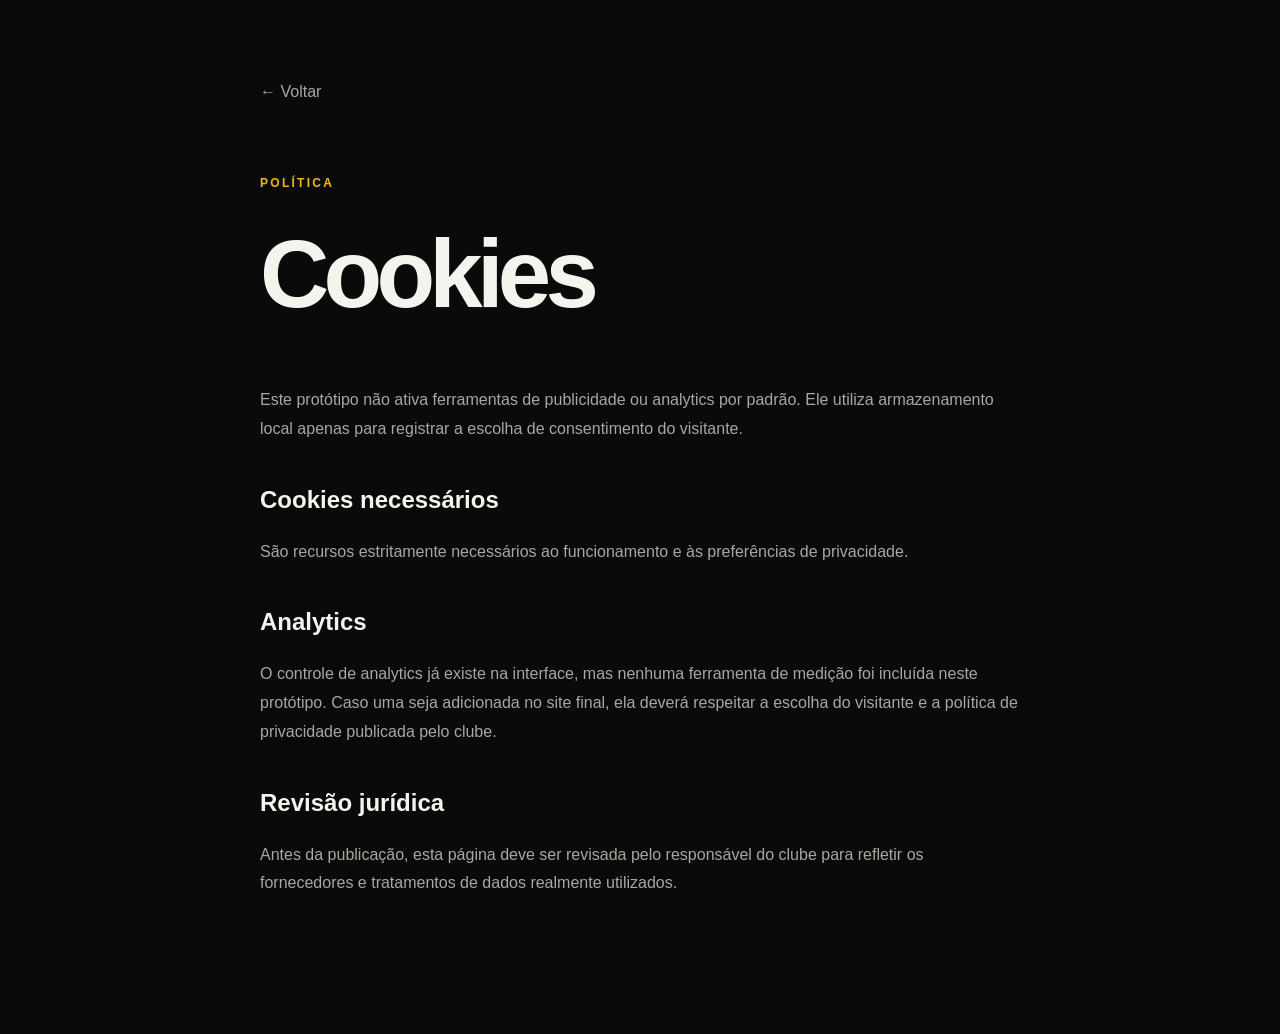
<file: cookies.html>
<!doctype html><html lang="pt-BR"><head><meta charset="utf-8"><meta name="viewport" content="width=device-width,initial-scale=1"><meta name="robots" content="noindex,nofollow"><title>Cookies — CTPE VG</title><link rel="stylesheet" href="styles.css"></head><body><main class="legal"><a href="./">← Voltar</a><div class="section-kicker">Política</div><h1>Cookies</h1><p>Este protótipo não ativa ferramentas de publicidade ou analytics por padrão. Ele utiliza armazenamento local apenas para registrar a escolha de consentimento do visitante.</p><h2>Cookies necessários</h2><p>São recursos estritamente necessários ao funcionamento e às preferências de privacidade.</p><h2>Analytics</h2><p>O controle de analytics já existe na interface, mas nenhuma ferramenta de medição foi incluída neste protótipo. Caso uma seja adicionada no site final, ela deverá respeitar a escolha do visitante e a política de privacidade publicada pelo clube.</p><h2>Revisão jurídica</h2><p>Antes da publicação, esta página deve ser revisada pelo responsável do clube para refletir os fornecedores e tratamentos de dados realmente utilizados.</p></main><style>.legal{width:min(760px,calc(100vw - 32px));margin:0 auto;padding:80px 0 120px}.legal>a{color:#aaa7a0}.legal .section-kicker{margin-top:70px}.legal h1{font-size:clamp(3.2rem,8vw,6rem);letter-spacing:-.06em;margin:10px 0 40px}.legal h2{margin-top:38px}.legal p{color:#aaa7a0;line-height:1.8}</style></body></html>
</file>
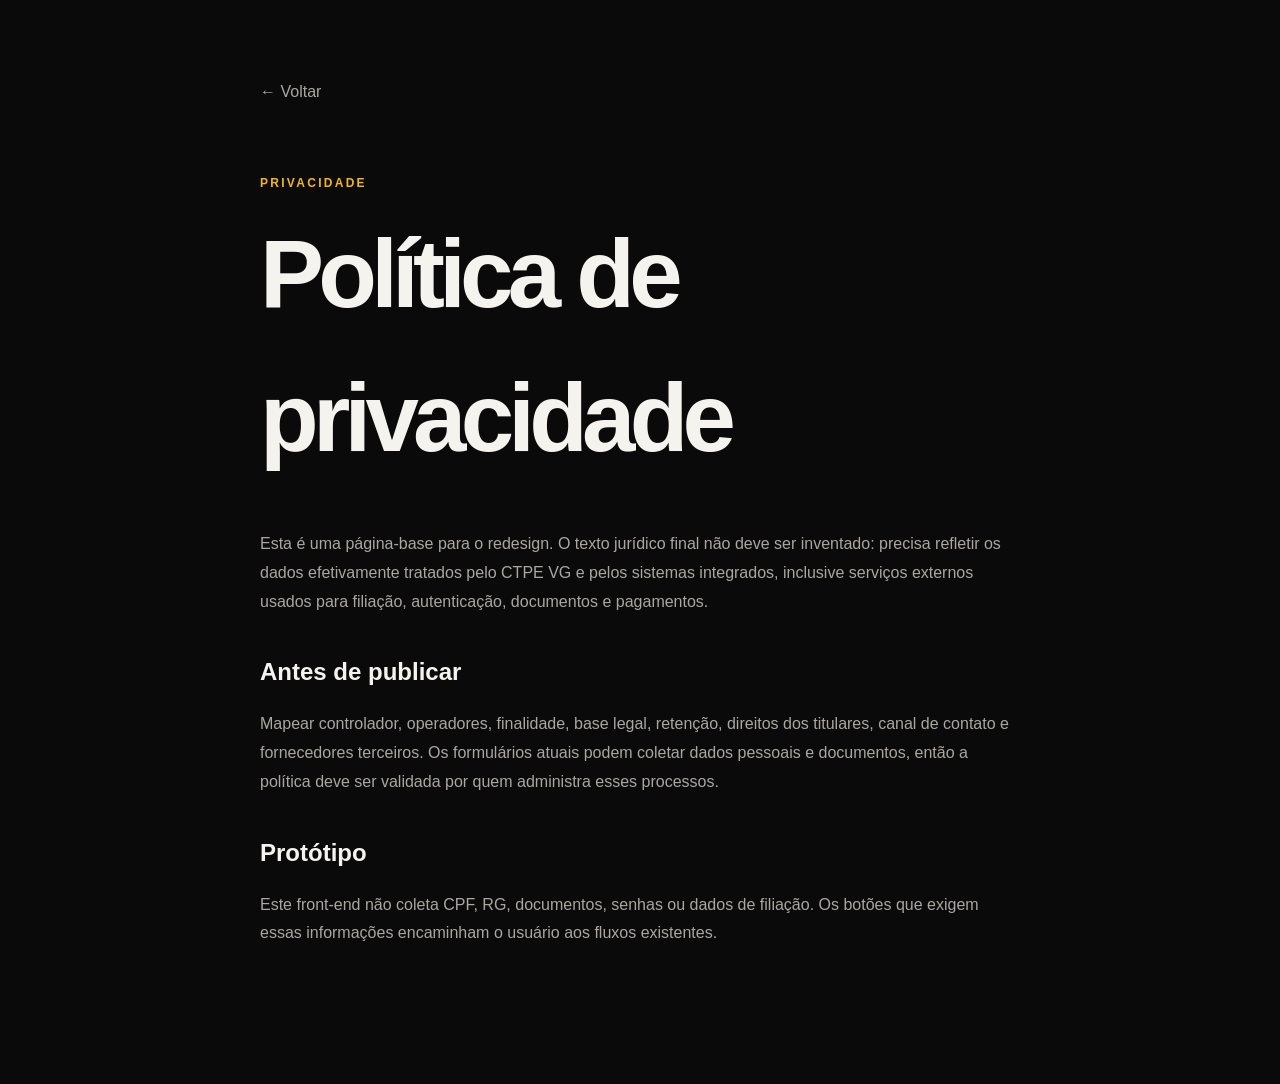
<file: privacidade.html>
<!doctype html><html lang="pt-BR"><head><meta charset="utf-8"><meta name="viewport" content="width=device-width,initial-scale=1"><meta name="robots" content="noindex,nofollow"><title>Privacidade — CTPE VG</title><link rel="stylesheet" href="styles.css"></head><body><main class="legal"><a href="./">← Voltar</a><div class="section-kicker">Privacidade</div><h1>Política de privacidade</h1><p>Esta é uma página-base para o redesign. O texto jurídico final não deve ser inventado: precisa refletir os dados efetivamente tratados pelo CTPE VG e pelos sistemas integrados, inclusive serviços externos usados para filiação, autenticação, documentos e pagamentos.</p><h2>Antes de publicar</h2><p>Mapear controlador, operadores, finalidade, base legal, retenção, direitos dos titulares, canal de contato e fornecedores terceiros. Os formulários atuais podem coletar dados pessoais e documentos, então a política deve ser validada por quem administra esses processos.</p><h2>Protótipo</h2><p>Este front-end não coleta CPF, RG, documentos, senhas ou dados de filiação. Os botões que exigem essas informações encaminham o usuário aos fluxos existentes.</p></main><style>.legal{width:min(760px,calc(100vw - 32px));margin:0 auto;padding:80px 0 120px}.legal>a{color:#aaa7a0}.legal .section-kicker{margin-top:70px}.legal h1{font-size:clamp(3.2rem,8vw,6rem);letter-spacing:-.06em;margin:10px 0 40px}.legal h2{margin-top:38px}.legal p{color:#aaa7a0;line-height:1.8}</style></body></html>
</file>
<file: styles.css>
:root{
  --bg:#0a0a0a;--bg-2:#111;--card:#141414;--line:rgba(255,255,255,.12);--text:#f5f3ee;--muted:#aaa7a0;
  --accent:#f3b71b;--accent-2:#db7b19;--danger:#c83a27;--shell:min(1180px,calc(100vw - 40px));
  --radius:18px;--radius-lg:28px;--shadow:0 24px 80px rgba(0,0,0,.35);
}
*{box-sizing:border-box}html{scroll-behavior:smooth;background:var(--bg)}body{margin:0;color:var(--text);background:var(--bg);font-family:Inter,ui-sans-serif,-apple-system,BlinkMacSystemFont,"Segoe UI",sans-serif;line-height:1.5;-webkit-font-smoothing:antialiased}a{color:inherit;text-decoration:none}button,input{font:inherit}.shell{width:var(--shell);margin-inline:auto}.skip-link{position:fixed;left:16px;top:-80px;z-index:9999;background:#fff;color:#000;padding:10px 14px;border-radius:8px}.skip-link:focus{top:16px}.site-header{position:fixed;inset:0 0 auto;z-index:50;border-bottom:1px solid transparent;transition:.3s ease}.site-header.scrolled{background:rgba(8,8,8,.82);backdrop-filter:blur(18px);border-color:var(--line)}.header-inner{height:78px;display:flex;align-items:center;justify-content:space-between}.brand{display:flex;align-items:center;gap:12px}.brand img{filter:drop-shadow(0 4px 15px rgba(0,0,0,.4))}.brand span{display:grid}.brand strong{font-size:.94rem;letter-spacing:.1em}.brand small{font-size:.68rem;color:var(--muted);letter-spacing:.08em;text-transform:uppercase}.main-nav{display:flex;align-items:center;gap:26px;font-size:.88rem;color:#d4d1cb}.main-nav>a:not(.nav-pill){position:relative}.main-nav>a:not(.nav-pill)::after{content:"";position:absolute;left:0;right:100%;bottom:-7px;height:1px;background:var(--accent);transition:.25s}.main-nav>a:hover::after{right:0}.nav-pill{padding:11px 16px;border:1px solid rgba(255,255,255,.2);border-radius:999px;background:rgba(255,255,255,.05)}.menu-toggle{display:none;background:none;border:0;padding:12px}.menu-toggle span{display:block;width:24px;height:1px;background:#fff;margin:6px}
.hero{min-height:100svh;position:relative;display:flex;align-items:center;overflow:hidden;background:#090909}.hero-video{position:absolute;inset:0;width:100%;height:100%;object-fit:cover;opacity:.48;filter:saturate(.85) contrast(1.08)}.hero-overlay{position:absolute;inset:0;background:linear-gradient(90deg,rgba(7,7,7,.96) 5%,rgba(7,7,7,.75) 48%,rgba(7,7,7,.25) 100%),linear-gradient(0deg,#0a0a0a 0%,transparent 24%,rgba(0,0,0,.22) 100%)}.hero-grid{position:absolute;inset:0;background-image:linear-gradient(rgba(255,255,255,.025) 1px,transparent 1px),linear-gradient(90deg,rgba(255,255,255,.025) 1px,transparent 1px);background-size:72px 72px;mask-image:linear-gradient(to bottom,transparent,black 30%,black 78%,transparent)}.hero-content{position:relative;z-index:2;padding-top:118px;padding-bottom:110px}.eyebrow,.section-kicker{color:var(--accent);font-size:.75rem;letter-spacing:.19em;text-transform:uppercase;font-weight:700}.hero h1{max-width:850px;margin:18px 0 24px;font-size:clamp(3.2rem,8.2vw,7.5rem);line-height:.88;letter-spacing:-.065em;font-weight:720}.hero h1 span{color:#d5d2ca;font-weight:470}.hero-copy{max-width:625px;color:#c1beb7;font-size:clamp(1rem,1.6vw,1.2rem);margin:0 0 30px}.hero-actions,.agenda-actions{display:flex;gap:12px;align-items:center;flex-wrap:wrap}.button{display:inline-flex;align-items:center;justify-content:center;gap:10px;min-height:48px;padding:0 19px;border-radius:999px;border:1px solid transparent;font-weight:650;font-size:.9rem;cursor:pointer;transition:.25s ease}.button-primary{background:linear-gradient(115deg,var(--accent),var(--accent-2));color:#111;box-shadow:0 10px 35px rgba(219,123,25,.16)}.button-primary:hover{transform:translateY(-2px);filter:brightness(1.06)}.button-ghost{border-color:rgba(255,255,255,.18);background:rgba(255,255,255,.045);color:#f6f4ed}.button-ghost:hover{border-color:rgba(255,255,255,.34);background:rgba(255,255,255,.08)}.button-small{min-height:40px;padding:0 14px;font-size:.82rem}.hero-meta{margin-top:80px;display:grid;grid-template-columns:repeat(3,minmax(0,1fr));max-width:790px;border-top:1px solid var(--line);padding-top:24px}.hero-meta>div{display:grid;gap:5px;padding-right:24px}.meta-label{font-size:.7rem;letter-spacing:.11em;text-transform:uppercase;color:#7f7d78}.hero-meta strong{font-size:.88rem;font-weight:550}.scroll-cue{position:absolute;right:28px;bottom:34px;z-index:3;color:#8f8c85;font-size:.69rem;text-transform:uppercase;letter-spacing:.13em;display:flex;align-items:center;gap:10px;transform:rotate(90deg);transform-origin:right bottom}.scroll-cue span{width:38px;height:1px;background:#77746e;display:block}
.section{padding:120px 0}.intro{background:#0a0a0a}.split-grid{display:grid;grid-template-columns:220px 1fr;gap:40px}.section-title{font-size:clamp(2.3rem,5vw,4.6rem);line-height:.98;letter-spacing:-.05em;margin:0;max-width:900px;font-weight:650}.lede{font-size:1.08rem;line-height:1.7;color:var(--muted);max-width:730px;margin:28px 0 0}.feature-row{display:grid;grid-template-columns:repeat(3,1fr);gap:16px;margin-top:72px}.feature{border-top:1px solid var(--line);padding-top:22px}.feature-index{font-size:.67rem;color:var(--accent);letter-spacing:.12em}.feature h3{margin:38px 0 10px;font-size:1.05rem}.feature p{margin:0;color:#908e88;font-size:.9rem;line-height:1.65}.services-section{background:#101010;border-block:1px solid rgba(255,255,255,.06)}.section-heading{display:grid;grid-template-columns:1fr 360px;gap:50px;align-items:end;margin-bottom:50px}.section-note{color:var(--muted);font-size:.9rem;line-height:1.65;margin:0}.service-grid{display:grid;grid-template-columns:repeat(3,1fr);gap:12px}.service-card{position:relative;min-height:240px;padding:26px;border:1px solid rgba(255,255,255,.09);border-radius:var(--radius);background:#141414;display:flex;flex-direction:column;transition:.28s ease;overflow:hidden}.service-card::before{content:"";position:absolute;inset:auto -30% -70% auto;width:230px;height:230px;background:radial-gradient(circle,rgba(243,183,27,.12),transparent 65%);opacity:0;transition:.3s}.service-card:hover{transform:translateY(-4px);border-color:rgba(243,183,27,.28);background:#171717}.service-card:hover::before{opacity:1}.service-card-featured{background:linear-gradient(145deg,#1c1a12,#131313);border-color:rgba(243,183,27,.28)}.service-icon{position:absolute;top:23px;right:24px;color:#8d8b85;font-size:1.05rem}.service-type{font-size:.67rem;text-transform:uppercase;letter-spacing:.14em;color:var(--accent)}.service-card h3{font-size:1.3rem;margin:auto 0 8px}.service-card p{margin:0;color:#908e88;font-size:.86rem;max-width:26ch}.agenda-section{background:#0a0a0a}.agenda-layout{display:grid;grid-template-columns:1.05fr .95fr;gap:70px;align-items:center}.agenda-copy .section-title{max-width:650px}.agenda-actions{margin-top:34px}.text-link{font-size:.9rem;color:#c9c6bf}.text-link span{color:var(--accent)}.agenda-panel{border-top:1px solid var(--line)}.agenda-panel a{display:grid;grid-template-columns:120px 1fr auto;align-items:center;gap:20px;padding:23px 4px;border-bottom:1px solid var(--line);transition:.25s}.agenda-panel a:hover{padding-left:12px;background:rgba(255,255,255,.018)}.agenda-panel span{font-size:.68rem;color:var(--accent);text-transform:uppercase;letter-spacing:.12em}.agenda-panel strong{font-size:.95rem;font-weight:560}.agenda-panel b{font-weight:400;color:#6f6d67}.visual-break{min-height:460px;background:radial-gradient(circle at 60% 20%,rgba(243,183,27,.11),transparent 34%),linear-gradient(135deg,#17150f,#090909 60%);display:flex;align-items:center;overflow:hidden;position:relative}.visual-break::after{content:"";position:absolute;width:700px;height:700px;border:1px solid rgba(255,255,255,.035);border-radius:50%;right:-250px;top:-330px;box-shadow:0 0 0 110px rgba(255,255,255,.012),0 0 0 220px rgba(255,255,255,.008)}.visual-break-inner{position:relative;z-index:2}.quote{font-size:clamp(2rem,4.5vw,4.8rem);line-height:1.06;letter-spacing:-.04em;max-width:900px;margin:0}.line-mark{margin-top:42px;width:220px;height:1px;background:#34322f;position:relative}.line-mark span{position:absolute;left:0;top:-1px;width:70px;height:3px;background:linear-gradient(90deg,var(--accent),var(--accent-2))}.contact-section{background:#101010}.contact-grid{display:grid;grid-template-columns:.85fr 1.15fr;gap:80px}.contact-cards{border-top:1px solid var(--line)}.contact-card{display:grid;grid-template-columns:160px 1fr;gap:24px;padding:24px 0;border-bottom:1px solid var(--line);transition:.2s}.contact-card:hover{padding-left:8px}.contact-card span{font-size:.68rem;color:#85827c;text-transform:uppercase;letter-spacing:.12em}.contact-card strong{font-size:.98rem;font-weight:550;word-break:break-word}.contact-card small{grid-column:2;color:#7e7c76}.site-footer{padding:40px 0 28px;background:#080808;border-top:1px solid rgba(255,255,255,.08)}.footer-grid{display:grid;grid-template-columns:1fr auto;gap:30px;align-items:center}.footer-brand{display:flex;align-items:center;gap:12px}.footer-brand>div{display:grid}.footer-brand strong{font-size:.88rem}.footer-brand span{font-size:.72rem;color:#77746e}.footer-links{display:flex;gap:20px;align-items:center;font-size:.75rem;color:#9a9790}.link-button{border:0;background:none;color:inherit;padding:0;cursor:pointer}.copyright{grid-column:1/-1;margin:12px 0 0;padding-top:22px;border-top:1px solid rgba(255,255,255,.07);font-size:.72rem;color:#65635f}.cookie-banner{position:fixed;z-index:80;left:18px;right:18px;bottom:18px;max-width:1040px;margin:auto;background:rgba(18,18,18,.96);backdrop-filter:blur(18px);border:1px solid rgba(255,255,255,.12);border-radius:18px;padding:18px 20px;box-shadow:var(--shadow);display:grid;grid-template-columns:1fr auto;gap:22px;align-items:center}.cookie-banner[hidden]{display:none}.cookie-banner strong{font-size:.93rem}.cookie-banner p{margin:4px 0 0;font-size:.78rem;color:#99968f;max-width:680px}.cookie-actions{display:flex;gap:8px;align-items:center;flex-wrap:wrap;justify-content:flex-end}.cookie-config{background:none;border:0;color:#aaa7a0;text-decoration:underline;cursor:pointer;font-size:.75rem}.cookie-dialog{width:min(560px,calc(100vw - 28px));border:1px solid rgba(255,255,255,.12);border-radius:20px;padding:0;background:#111;color:#fff;box-shadow:0 40px 120px rgba(0,0,0,.68)}.cookie-dialog::backdrop{background:rgba(0,0,0,.7);backdrop-filter:blur(5px)}.cookie-dialog form{padding:24px}.dialog-head{display:flex;justify-content:space-between;align-items:flex-start;border-bottom:1px solid var(--line);padding-bottom:18px}.dialog-head span{font-size:.67rem;text-transform:uppercase;letter-spacing:.12em;color:var(--accent)}.dialog-head h2{margin:3px 0 0}.dialog-head button{border:0;background:none;color:#fff;font-size:1.7rem;cursor:pointer}.cookie-option{display:flex;justify-content:space-between;gap:25px;padding:22px 0;border-bottom:1px solid var(--line)}.cookie-option p{margin:4px 0 0;color:#8f8c85;font-size:.8rem}.cookie-option input{width:20px;height:20px;accent-color:var(--accent)}.dialog-actions{display:flex;justify-content:flex-end;gap:10px;margin-top:22px}.reveal{opacity:0;transform:translateY(22px);transition:opacity .7s cubic-bezier(.2,.7,.2,1),transform .7s cubic-bezier(.2,.7,.2,1)}.reveal.visible{opacity:1;transform:none}.reveal-delay-1{transition-delay:.08s}.reveal-delay-2{transition-delay:.16s}.reveal-delay-3{transition-delay:.24s}.reveal-delay-4{transition-delay:.32s}
@media(max-width:900px){:root{--shell:min(100% - 30px,760px)}.header-inner{height:68px}.menu-toggle{display:block}.main-nav{position:fixed;inset:68px 14px auto;background:rgba(14,14,14,.97);backdrop-filter:blur(20px);border:1px solid var(--line);border-radius:16px;padding:18px;display:grid;gap:0;transform:translateY(-12px);opacity:0;pointer-events:none;transition:.22s}.main-nav.open{opacity:1;transform:none;pointer-events:auto}.main-nav a{padding:13px 4px;border-bottom:1px solid rgba(255,255,255,.07)}.main-nav .nav-pill{margin-top:8px;text-align:center;border-bottom:1px solid rgba(255,255,255,.2)}.hero h1{font-size:clamp(3rem,13vw,5.6rem)}.hero-meta{grid-template-columns:1fr;gap:18px;max-width:420px}.hero-meta>div{border-bottom:1px solid rgba(255,255,255,.07);padding-bottom:14px}.scroll-cue{display:none}.section{padding:88px 0}.split-grid,.section-heading,.agenda-layout,.contact-grid{grid-template-columns:1fr}.split-grid{gap:28px}.feature-row{grid-template-columns:1fr;margin-top:48px}.feature h3{margin-top:20px}.section-heading{gap:22px}.section-note{max-width:620px}.service-grid{grid-template-columns:1fr 1fr}.contact-grid{gap:46px}.cookie-banner{grid-template-columns:1fr}.cookie-actions{justify-content:flex-start}.footer-grid{grid-template-columns:1fr}.footer-links{flex-wrap:wrap}.copyright{grid-column:1}}
@media(max-width:580px){:root{--shell:calc(100vw - 28px)}.brand small{display:none}.hero-content{padding-top:110px}.hero h1{letter-spacing:-.055em}.hero-copy{font-size:.98rem}.hero-actions{align-items:stretch;flex-direction:column}.hero-actions .button{width:100%}.service-grid{grid-template-columns:1fr}.service-card{min-height:205px}.agenda-panel a{grid-template-columns:1fr auto;gap:8px}.agenda-panel span{grid-column:1}.agenda-panel strong{grid-column:1}.agenda-panel b{grid-column:2;grid-row:1/3}.contact-card{grid-template-columns:1fr;gap:7px}.contact-card small{grid-column:1}.footer-links{gap:14px}.cookie-actions{display:grid;grid-template-columns:1fr 1fr;width:100%}.cookie-actions .button{width:100%}.cookie-config{grid-column:1/-1;text-align:left}.visual-break{min-height:380px}.section-title{font-size:clamp(2.2rem,11vw,3.7rem)}}
@media(prefers-reduced-motion:reduce){html{scroll-behavior:auto}.hero-video{display:none}.reveal{opacity:1;transform:none;transition:none}.button,.service-card,.agenda-panel a,.contact-card{transition:none}}
.secondary-links{margin-top:28px;border-top:1px solid var(--line);display:grid;grid-template-columns:repeat(4,1fr)}.secondary-links a{display:flex;justify-content:space-between;gap:14px;padding:18px 14px 18px 0;border-right:1px solid var(--line);font-size:.8rem;color:#a8a59e;transition:.2s}.secondary-links a:not(:first-child){padding-left:14px}.secondary-links a:last-child{border-right:0}.secondary-links a:hover{color:#fff}.secondary-links b{font-weight:400;color:var(--accent)}
@media(max-width:900px){.secondary-links{grid-template-columns:1fr 1fr}.secondary-links a:nth-child(2){border-right:0}.secondary-links a:nth-child(3),.secondary-links a:nth-child(4){border-top:1px solid var(--line)}}
@media(max-width:580px){.secondary-links{grid-template-columns:1fr}.secondary-links a{border-right:0!important;border-top:1px solid var(--line);padding:15px 0!important}.secondary-links a:first-child{border-top:0}}
</file>
